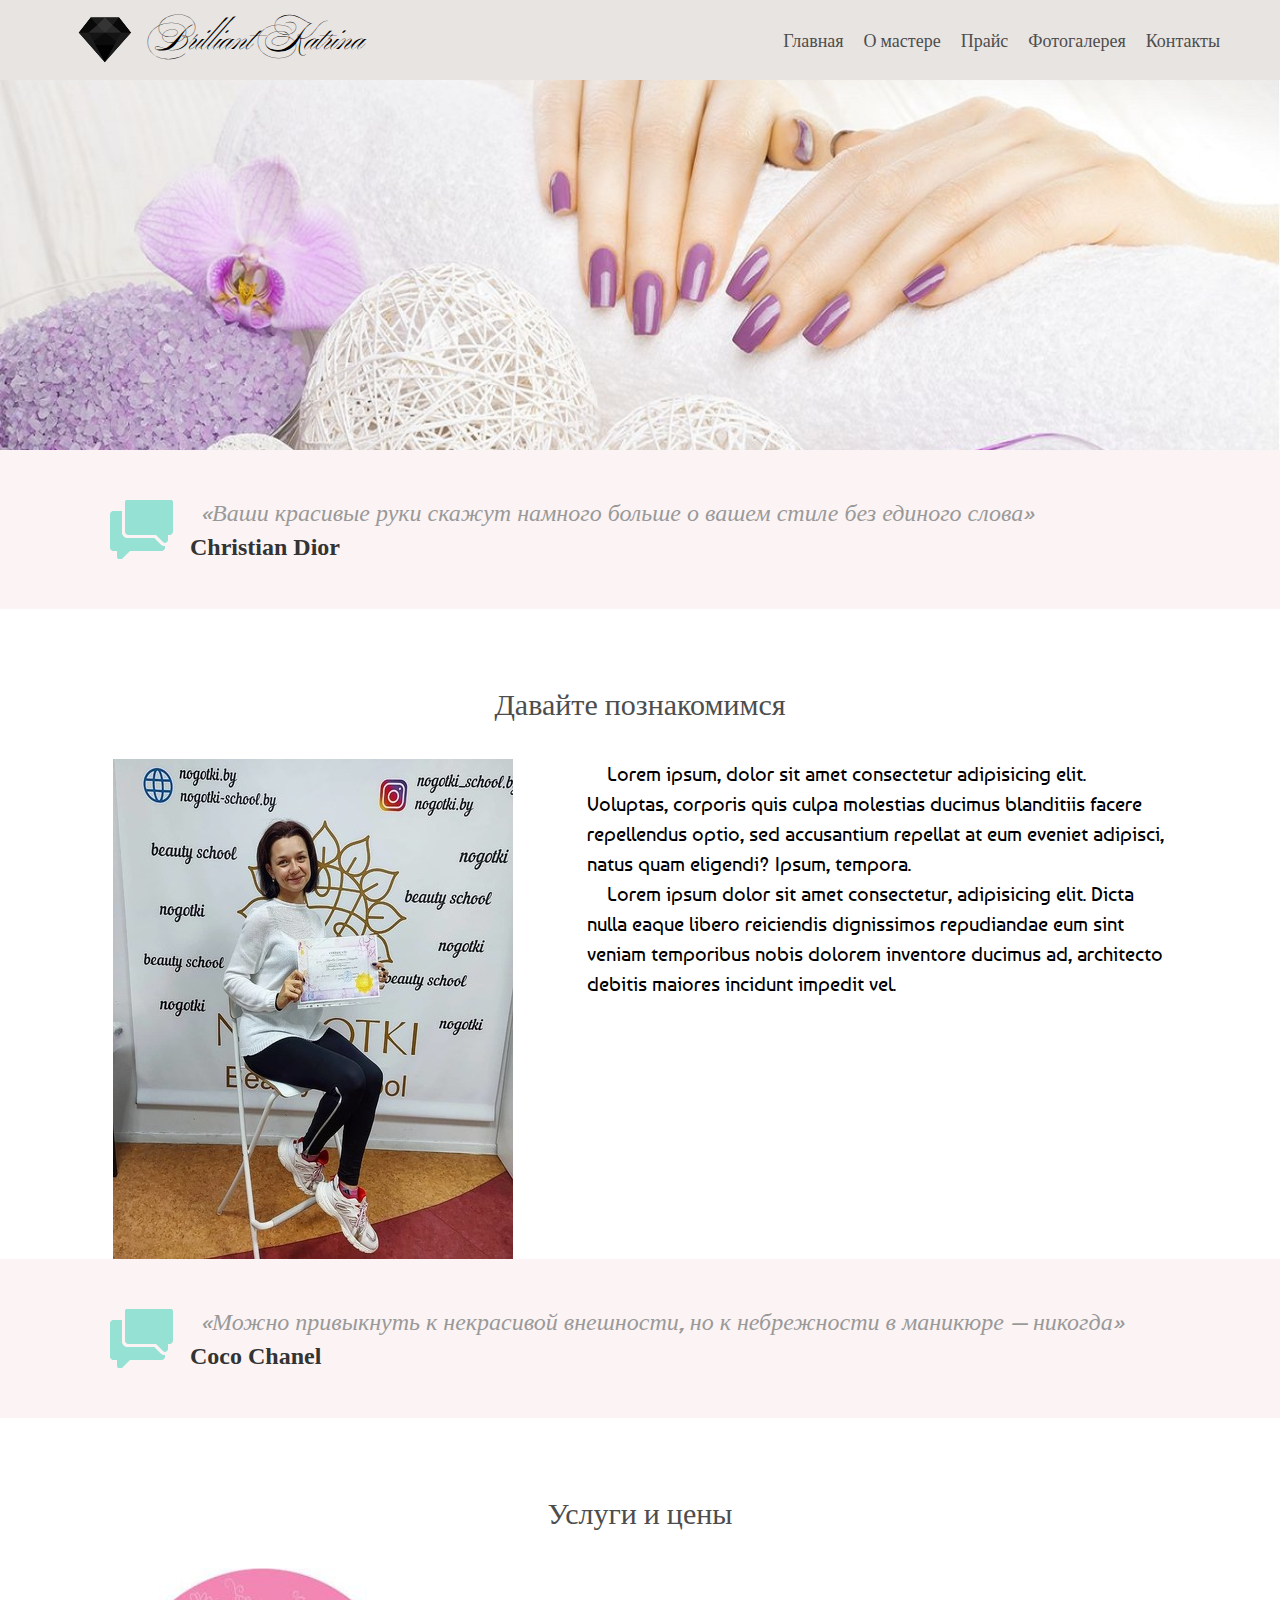
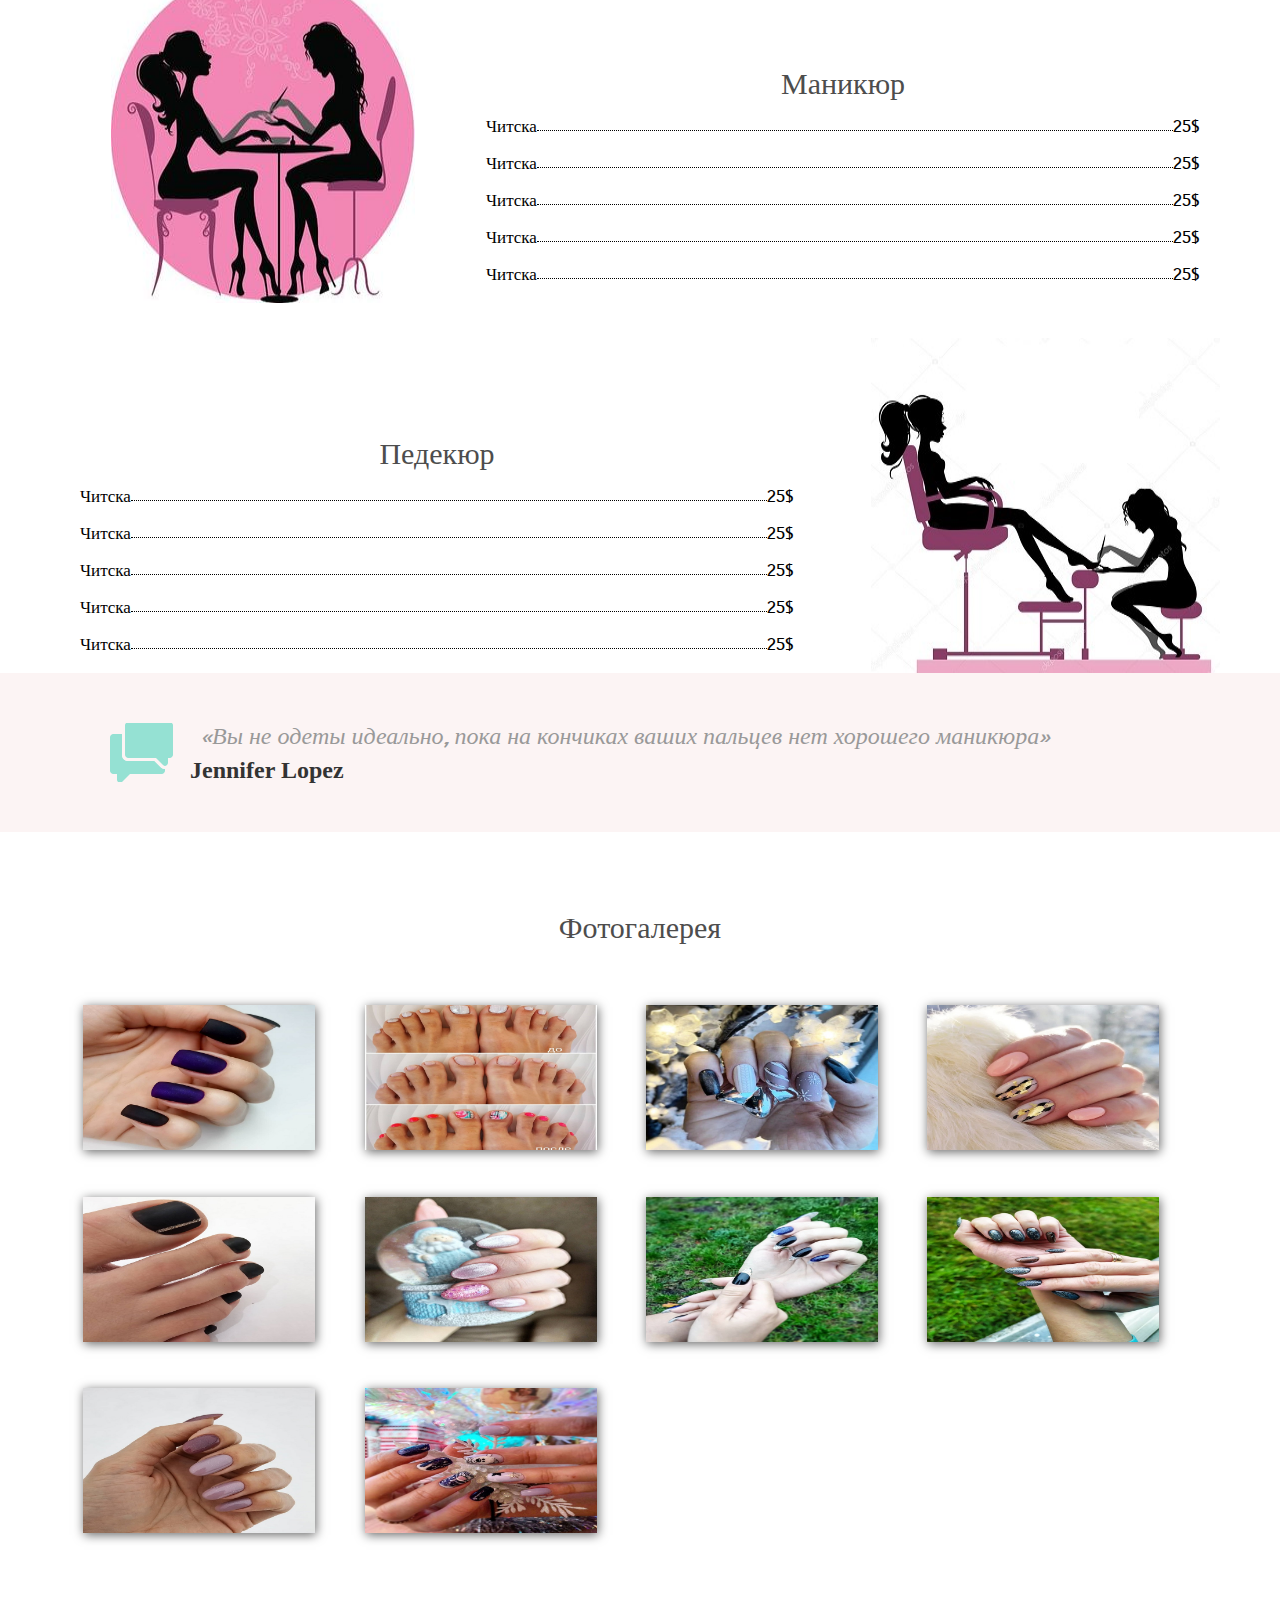
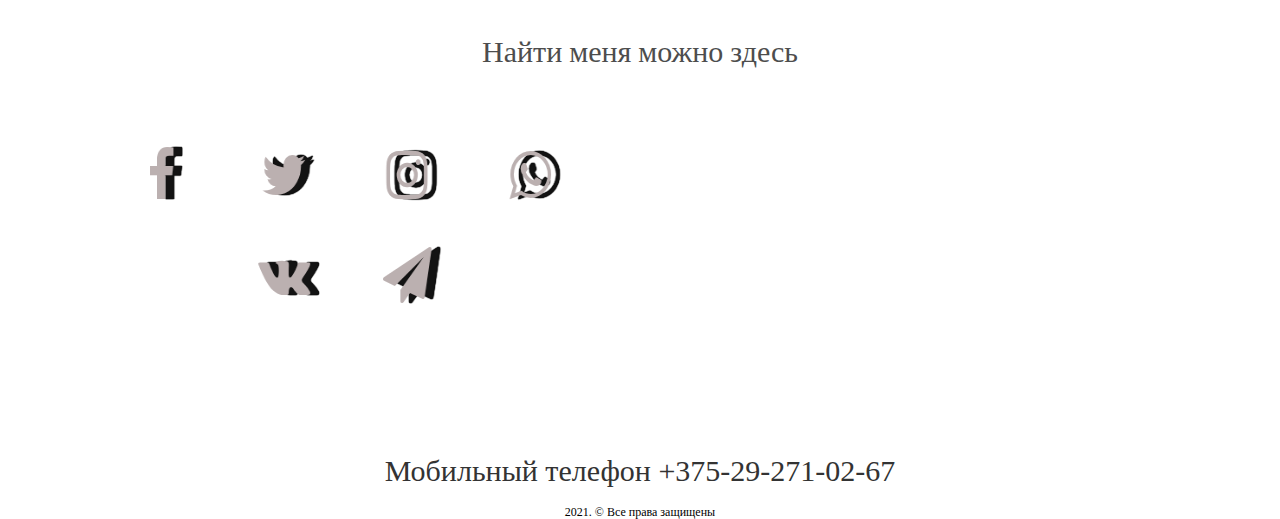
<file: web/index.html>
<!DOCTYPE html>
<html lang="ru">
<head>
    <meta charset="UTF-8">
    <meta http-equiv="X-UA-Compatible" content="IE=edge">
    <meta name="viewport" content="width=device-width, initial-scale=1.0">
    <title>Бриллиант</title>
    <link rel="stylesheet" href="./css/style.css">
    <link rel="preconnect" href="https://fonts.gstatic.com">
    <link href="https://fonts.googleapis.com/css2?family=Ballet&family=Baumans&display=swap" rel="stylesheet">
    <link href="https://maxcdn.bootstrapcdn.com/font-awesome/4.7.0/css/font-awesome.min.css" rel="stylesheet">
    
</head>
<body>
    <header class="header">
        <div class="container">
            <div class="header__body">
                <div class="row__logo">
                    <div class="logo__img">
                        <a href="" class="header__logo">
                            <img src="./img/pngegg.png" alt="">
                        </a>
                    </div>
                    <div class="logo__name">
                        <p>Brilliant Katrina</p>
                    </div>
                </div>
                <div class="header__burger">
                    <span></span>
                </div>
                <nav class="header__menu">
                    <ul class="header__list">
                        <li>
                            <a href="" class="header__link">Главная</a>
                        </li>
                        <li>
                            <a href="#inormation" class="header__link">О мастере</a>
                        </li>
                        <li>
                            <a href="#Price" class="header__link">Прайс</a>
                        </li>
                        <li>
                            <a href="#Fotogalery" class="header__link">Фотогалерея</a>
                        </li>
                        <li>
                            <a href="#Kontacts" class="header__link">Контакты</a>
                        </li>
                    </ul>
                </nav>
            </div>
        </div>
    </header>
    <div class="content">
    <!--Главная страница - в ней просто фоновая картинка-->
        <div class="main"></div>
    <!-- цитатта диор -->
        <div  class="quotes">
            <div class="container">
                <div class="row__quotes">
                    <div class="quote_text">
                        <q class="quote_dior">Ваши красивые руки скажут намного больше о вашем стиле без единого слова</q>
                        <p class="quote__avtor_dior">Christian Dior</p>
                    </div>
                </div>
            </div>
        </div>
        <!--информация о мастере -->
        <div id="inormation" class="info" >
            <div class="container">
                <h1>Давайте познакомимся</h1>
                <div class="row__info">
                    <div class="content__info__foto">
                        <img src="./img/pfotokate.x9lSx.jpg" alt="">
                    </div>
                    <div class="content__info__text">
                        <p>
                            Lorem ipsum, dolor sit amet consectetur adipisicing elit. Voluptas, corporis quis culpa molestias ducimus blanditiis facere repellendus optio, sed accusantium repellat at eum eveniet adipisci, natus quam eligendi? Ipsum, tempora.
                        </p>
                        <p>
                            Lorem ipsum dolor sit amet consectetur, adipisicing elit. Dicta nulla eaque libero reiciendis dignissimos repudiandae eum sint veniam temporibus nobis dolorem inventore ducimus ad, architecto debitis maiores incidunt impedit vel.
                        </p>
                    </div>
                </div>
            </div>
        </div>
        <!--/информация о мастере -->
        <!--цитата коко шанель-->
        <div  class="quotes">
            <div class="container">
                <div class="row__quotes">
                    <div class="quote_text">
                        <q class="quote_dior">Можно привыкнуть к некрасивой внешности, но к небрежности в маникюре — никогда</q>
                        <p class="quote__avtor_dior">Coco Chanel</p>
                    </div>
                </div>
            </div>
        </div>
        <!--/цитата коко шанель-->
        <!--Услуги с ценами-->
        <section id="Price" class="prices">
            <div class="container">
                <h1>Услуги и цены</h1>
                <div class="prices__row">
                    <div class="prices__manikure">
                        <img src="./img/manicure__price.jpg" alt="">
                        <div class="manikure__price__text">
                            <h2>Маникюр</h2>
                            <div class="price__link">
                                <span class="price__servise">Читска</span>
                                <span class="price__dotted"></span>
                                <span class="price__price">25$</span>
                            </div>
                            <div class="price__link">
                                <span class="price__servise">Читска</span>
                                <span class="price__dotted"></span>
                                <span class="price__price">25$</span>
                            </div>
                            <div class="price__link">
                                <span class="price__servise">Читска</span>
                                <span class="price__dotted"></span>
                                <span class="price__price">25$</span>
                            </div>
                            <div class="price__link">
                                <span class="price__servise">Читска</span>
                                <span class="price__dotted"></span>
                                <span class="price__price">25$</span>
                            </div>
                            <div class="price__link">
                                <span class="price__servise">Читска</span>
                                <span class="price__dotted"></span>
                                <span class="price__price">25$</span>
                            </div>
                        </div>
                    </div>
                    <!-- ////////////////// -->
                    <div class="prices__pedecure">
                        <img src="./img/pedicure__price.jpg" alt="">
                        <div class="manikure__price__text">
                            <h2>Педекюр</h2>
                            <div class="price__link">
                                <span class="price__servise">Читска</span>
                                <span class="price__dotted"></span>
                                <span class="price__price">25$</span>
                            </div>
                            <div class="price__link">
                                <span class="price__servise">Читска</span>
                                <span class="price__dotted"></span>
                                <span class="price__price">25$</span>
                            </div>
                            <div class="price__link">
                                <span class="price__servise">Читска</span>
                                <span class="price__dotted"></span>
                                <span class="price__price">25$</span>
                            </div>
                            <div class="price__link">
                                <span class="price__servise">Читска</span>
                                <span class="price__dotted"></span>
                                <span class="price__price">25$</span>
                            </div>
                            <div class="price__link">
                                <span class="price__servise">Читска</span>
                                <span class="price__dotted"></span>
                                <span class="price__price">25$</span>
                            </div>
                        </div>
                    </div>
                </div>
            </div>
        </section>
        <!--/Услуги с ценами-->
        <!--цитата j lo-->
        <div class="quotes">
            <div class="container">
                <div class="row__quotes">
                    <div class="quote_text">
                        <q class="quote_dior">Вы не одеты идеально, пока на кончиках ваших пальцев нет хорошего маникюра</q>
                        <p class="quote__avtor_dior">Jennifer Lopez</p>
                    </div>
                </div>
            </div>
        </div>
        <!--/цитата j lo-->
        <section id="Fotogalery" class="lightbox__galery">
            <div class="container">
                <h2>Фотогалерея</h2>
                <div class="row__lightbox">
                    <div class="tumbs__lightbox">
                        <a href="#img1"><img src="./img/foto1.jpg" alt="foto1"></a>
                        <a href="#img2"><img src="./img/foto2.jpg" alt="foto1"></a>
                        <a href="#img3"><img src="./img/foto3.jpg" alt="foto1"></a>
                        <a href="#img4"><img src="./img/foto4.jpg" alt="foto1"></a>
                        <a href="#img5"><img src="./img/foto5.jpg" alt="foto1"></a>
                        <a href="#img6"><img src="./img/foto6.jpg" alt="foto1"></a>
                        <a href="#img7"><img src="./img/foto7.jpg" alt="foto1"></a>
                        <a href="#img8"><img src="./img/foto8.jpg" alt="foto1"></a>
                        <a href="#img9"><img src="./img/foto9.jpg" alt="foto1"></a>
                        <a href="#img10"><img src="./img/foto10.jpg" alt="foto1"></a>
                    </div>
                    <!-- тут изображения которые скрываем -->
                    <a href="#close" class="lightbox" id="img1"><img src="./img/foto1.jpg"></a>
                    <a href="#close" class="lightbox" id="img2"><img src="./img/foto2.jpg"></a>
                    <a href="#close" class="lightbox" id="img3"><img src="./img/foto3.jpg"></a>
                    <a href="#close" class="lightbox" id="img4"><img src="./img/foto4.jpg"></a>
                    <a href="#close" class="lightbox" id="img5"><img src="./img/foto5.jpg"></a>
                    <a href="#close" class="lightbox" id="img6"><img src="./img/foto6.jpg"></a>
                    <a href="#close" class="lightbox" id="img7"><img src="./img/foto7.jpg"></a>
                    <a href="#close" class="lightbox" id="img8"><img src="./img/foto8.jpg"></a>
                    <a href="#close" class="lightbox" id="img9"><img src="./img/foto9.jpg"></a>
                    <a href="#close" class="lightbox" id="img10"><img src="./img/foto10.jpg"></a>
                </div>
            </div>
        </section>
        <section id="Kontacts" class="maps">
            <div class="container">
                <div class="kate_maps">
                    <h2>Найти меня можно здесь</h2>
                    <div class="kontaks_row">
                        <div class="contacts">
                            <ul class="socialIcons">
                                <li><a class="facebook" href="#!"><i class="fa fa-facebook"></i></a></li>
                                <li><a class="twitter" href="#!"><i class="fa fa-twitter"></i></a></li>
                                <li><a target="_blank" class="instagram" href="https://www.instagram.com/brilliant_katrina/"><i class="fa fa-instagram"></i></a>
                                </li>
                                <li><a class="youtube" href="#!"><i class="fa fa-whatsapp"></i></a></li>
                                <li><a class="youtube" href="#!"><i class="fa fa-vk"></i></a></li>
                                <li><a class="youtube" href="#!"><i class="fa fa-paper-plane"></i></a></li>

                            </ul>
                        </div>
                        <iframe
                            src="https://www.google.com/maps/embed?pb=!1m18!1m12!1m3!1d1164.2648110740345!2d26.84381785919159!3d54.2945850078837!2m3!1f0!2f0!3f0!3m2!1i1024!2i768!4f13.1!3m3!1m2!1s0x46dc745f1a7214ef%3A0x7d43bbd03d01efa!2z0LLRg9C7LiDQpC7QodC60LDRgNGL0L3RiyAzOCwgTWFsYWR6aWXEjW5h!5e0!3m2!1sen!2sby!4v1614971346069!5m2!1sen!2sby"
                            width="800" height="350" style="border:0;" allowfullscreen="" loading="lazy">
                        </iframe>
                    </div>
                </div>
            </div>
        </section>
    </div>
    <footer class="footer">
        <div class="prava">
            <p class="tel">
                Мобильный телефон <a href="tel:+372-29-271-02-67">+375-29-271-02-67</a>
            </p>
            <p>2021. &#169 Все права защищены</p>
        </div>
    </footer>
    <script src="https://code.jquery.com/jquery-3.5.1.min.js"></script>
    <script src="./js/js.js"></script>
</body>
</html>

<!-- <div class="main__quotes">
                        <q>Ваши красивые руки скажут намного больше о вашем стиле без единого слова</q>
                        <p>Christian Dior</p>
                            <q>Можно привыкнуть к некрасивой внешности, но к небрежности в маникюре — никогда</q>
                            <p>Coco Chanel</p>
                    </div>
</file>
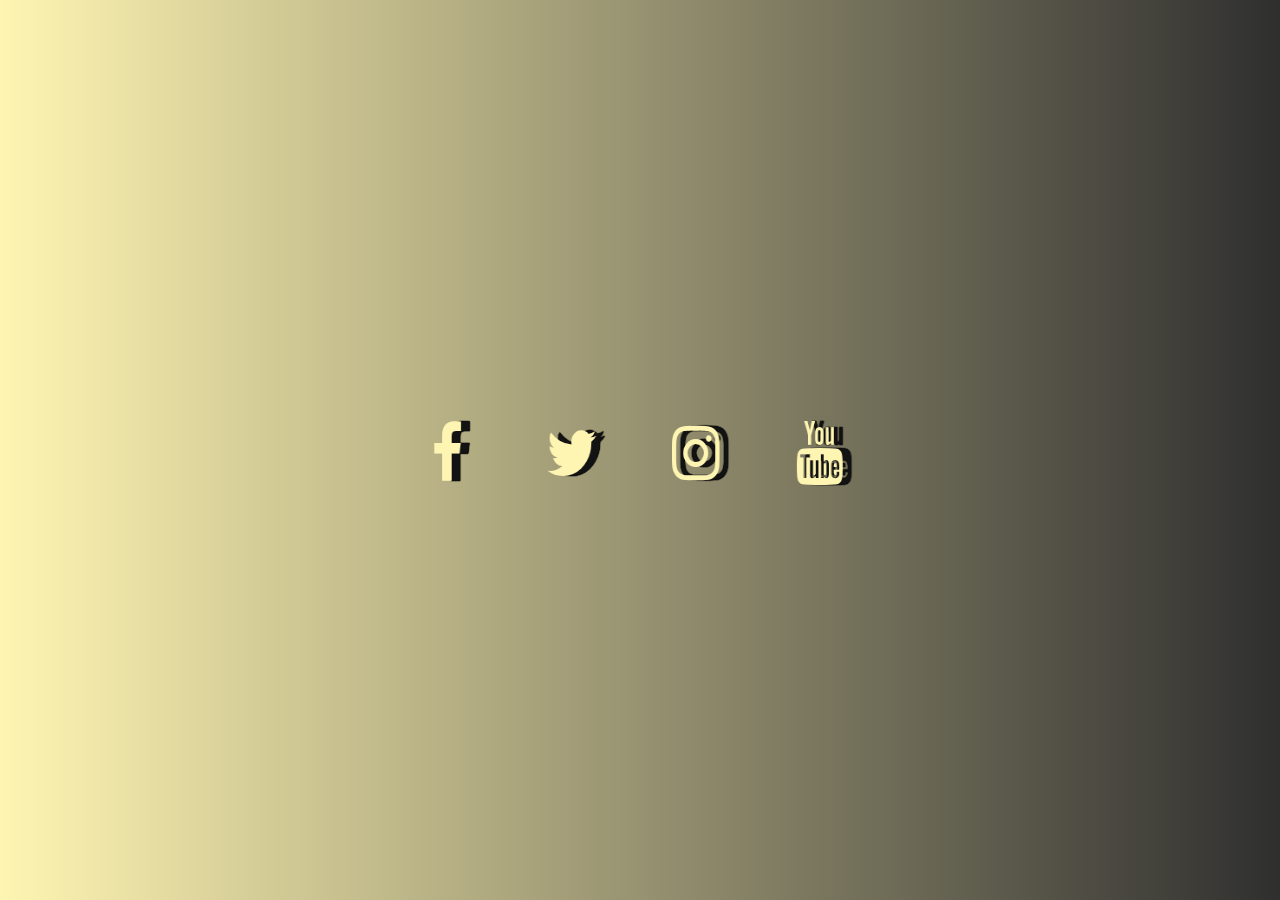
<file: web/img/soc_seti/social-media-icons-hover-effect150118/social-media-icons-hover-effect150118/index.html>
<!DOCTYPE html>
<html lang="en">
<head>
	<meta charset="UTF-8">
	<title>Social Media Icons Hover Effect</title>
	<link href="https://maxcdn.bootstrapcdn.com/font-awesome/4.7.0/css/font-awesome.min.css" rel="stylesheet">
	<link rel="stylesheet" href="css/style.css">
</head>
	<body>

		<ul class="socialIcons">
		  <li><a class="facebook" href="#!"><i class="fa fa-facebook"></i></a></li>
		  <li><a class="twitter" href="#!"><i class="fa fa-twitter"></i></a></li>
		  <li><a class="instagram" href="#!"><i class="fa fa-instagram"></i></a></li>
		  <li><a class="youtube" href="#!"><i class="fa fa-youtube"></i></a></li>
		</ul>

	</body>
</html>
</file>
<file: web/css/style.css>
* {padding: 0;margin: 0;border: 0;}
*, *:before, *:after {box-sizing: border-box;}
:focus, :active {outline: none;}
a:focus, a:active {outline: none;}
nav, footer, header, aside {display: block;}
html, body {height: 100%;width: 100%;font-size: 100%;line-height: 1;font-size: 14px;-ms-text-size-adjust: 100%;-moz-text-size-adjust: 100%;-webkit-text-size-adjust: 100%;}
input, button, textarea {font-family: inherit;}
input::-ms-clear {display: none;}
button {cursor: pointer;}
button::-moz-focus-inner {padding: 0;border: 0;}
a, a:visited {text-decoration: none;}
a:hover {text-decoration: none;}
ul li {list-style: none;}
img {vertical-align: top;}
h1, h2, h3, h4, h5, h6 {font-size: inherit;font-weight: 400;}
/* font-family: 'Baumans', cursive; */
/*style NULL*/
/* стили для header ************************************************************************************************* */
.header {
  position: fixed;
  width: 100%;
  top: 0;
  left: 0;
  z-index: 50;
}
header:before{
  content: "";
  position: absolute;
  top: 0;
  left: 0;
  width: 100%;
  height: 100%;
  background-color: rgb(232, 228, 225);
  z-index: 2;
}
.container { 
  max-width: 1180px;
  margin: 0px auto;
  padding: 0px 10px;
}
.header__body {
  position: relative;

  display: flex;
  justify-content: space-between;
  height: 80px;
  align-items: center;
 }
.header__logo {
  flex: 0 0 60px;
  position: relative;
  z-index: 3;
 }
 .row__logo{
   display: flex;
   z-index: 3;
 }
 .logo__name{
  font-size: 36px;
  font-family: 'Ballet', cursive;
  text-align: center;
  margin-top: 25px;
 }
.header__logo img{
  display: block;
}
.header__burger { }
.header__menu { }
.header__list {
  display: flex;
  position: relative;
  z-index: 2;
 }
.header__list li{
  list-style: none;
  margin-left: 20px;
  font-family: 'Baumans', cursive;
}
.header__link {
  color: #4d4d4d;
  font-size: 18px;
  /* text-transform: uppercase; */
 }
 .header__link:hover {
  padding-bottom: 4px;
  border-bottom: 2px solid #000 ;
  color: #000;
  font-size: 16px;
  transition: all 0.4s ease 0s;
  font-weight: bold;
}

@media (max-width:1000px){          /*стили под маленький экран менюшки*/
  body.lock{
    overflow: hidden; 
  }
  .header__body {
    height: 50px;
  }
  .header__logo{
    flex: 0 0 40px;
  }
  .logo__name{
    font-size: 25px;
    margin-top: 35px;
  }
  .header__burger {
    display: block;
    position: relative;
    width: 30px;
    height: 20px;
    position: relative;
    z-index: 3;
  }
  .header__burger span{
    position: absolute;
    background-color: #4d4d4d;
    left: 0;
    width: 100%;
    height: 2px;
    top: 9px;
    transition: all 0.3s ease 0s;

  }
  .header__burger:before,
  .header__burger:after{
    content: '';
    background-color: #4d4d4d;
    position: absolute;
    width: 100%;
    height: 2px;
    left: 0;
    transition: all 0.3s ease 0s;
  }
  .header__burger:before{
    top: 0;
  }
  .header__burger:after{
    bottom: 0;
  }
  .header__burger.active span{
    transform: scale(0);
  }
  .header__burger.active:before{
    transform: rotate(45deg);
    top: 9px;
  }
    .header__burger.active:after{
    transform: rotate(-45deg);
    bottom: 9px;
  }
  .header__menu{
    position: fixed;
    top: -100%;
    left: 0;
    width: 100%;
    height: 100%;
    background-color: #f8f8f8;
    padding: 70px 10px 20px 10px;
    transition: all 0.3s ease 0s;
    overflow: auto;
  }
  .header__menu.active{
    top: 0;

  }
  .header__list{
    display: block;
  }
  .header__list li {
    margin: 0 0 20px 0;
  }
}
@media (max-width:767px){ /*для телефона запрос*/
  .content{
    padding:70px 0 0 0;
  }
}
/* Закончили header ******************************************************************************************* */

.content {
  font-family: 'Baumans', cursive;
 }
.main {
  width: 100%;
  height: 100%;
  padding-top: 100px;
  background: url(../fons/fons__main.jpg) 0 0/cover no-repeat;
  height: 450px;
 }


@media (max-width:767px) {
  .main{
    height: 100%;
    width: 100%;
  }                   /* главаная страница на телефоне */
}

/* конец клавной страницы********************************************************* */
/* цитата Диор */
.quotes {
  padding: 50px 100px;
  background-color: #fcf4f4;

}
.row__quotes{
  text-align: center;
}

.quote_dior{
font-size: 24px;
line-height: 25px;
font-weight: 300;
font-style: italic;
color: #999;
padding-left: 10px;
}
.quote_text {
  background: url(../img/speech_4_508.png) left no-repeat ;
  text-align: left;
  padding-left: 80px;
  
}
.quote__avtor_dior{
  font-size: 24px;
  font-weight: 600;
  color: #333;
  font-family: cursive;
  padding-top: 10px;
}
/* щас буду делать info////////////////////////////////////////////////////////////////////// */
.info { }
.info h1 {
  font-size: 30px;
  font-family: 'Baumans', cursive;
  padding: 80px 0 0 0;
  text-align: center;
  color: #4d4d4d;
}
.container {
 }

.row__info {
  padding-top: 40px;
  display: flex;
  justify-content:space-evenly;
 }
.content__info__foto { }
.content__info__text {
  width: 600px;
  height: 500px;
  text-indent: 20px;
  padding-left: 20px;
 }
.content__info__text p {
  font-size: 20px;
  font-family: 'Baumans', cursive;
  line-height: 30px;
}
/* info //////////////////////////////////////////////////////////////////////////// */

/* услуги и цуы ,........................................................................ */
.prices {
 }
 .prices h1 {
  font-size: 30px;
  font-family: 'Baumans', cursive;
  padding: 80px 0 0 0;
  text-align: center;
  color: #4d4d4d;
 }
.container { }
.prices__row {
  padding-top: 40px;
  display: flex;
  flex-wrap: wrap; 
}
.prices__manikure {
  display: flex;
  justify-content: space-between;
  width: 100%;
 }
 .prices__manikure img{
   display: block;
   margin: 0 auto;
 }
.manikure__price__text {
  display: block;
  width: 65%;
  padding: 20px;
 }
 .manikure__price__text h2 {
  font-size: 30px;
  font-family: 'Baumans', cursive;
  padding: 80px 0 0 0;
  text-align: center;
  color: #4d4d4d;
 }
.price__servise {
  font-size: 17px;
 }
.price__dotted { 
  flex: 1;
  height: 13px;
  border-bottom: 1px dotted #000;
}
.price__price {
  font-size: 17px;
 }
.price__link{
  display: flex;
  padding: 20px 0 0 0;
 }


 /* //////////////////////////////////////////////////////// */
.prices__pedecure {
  display: flex;
  flex-direction: row-reverse;
  justify-content: space-between;
  margin-top: 35px;
  width: 100%;
 }
 .prices__pedecure img {}
 
/* /услуги и цены ,........................................................................ */
/* цитата от j lo........................................................................... */
/* фотогалерея.................................................................................. */
.row__lightbox { 
    display: flex;
    justify-content: center;
    margin-top: 40px;
}
a img {
  border: none; /* убираем рамку */
}
.lightbox {
/** определяем базовый стиль lightbox */
  position: fixed;
  overflow: hidden;
  z-index: 9999;
  width: 0;
  height: 0;
  text-align: center;
  top: 0;
  left: 0;
  background: rgba(0,0,0,0.8);
}
.lightbox img {
/** базовый стиль изображений lightbox*/
  width: 95%;
  max-width: 800px;
  height: auto;
  margin: 5% auto;
/** полная прозрачность изначально */
  opacity: 0;
  border: 1px solid #4D4D4D;
/** тени у картинок - это по желанию */
  -moz-box-shadow: 0px 0px 10px rgba(0, 0, 0, 0.8);
  -webkit-box-shadow: 0px 0px 10px rgba(0, 0, 0, 0.8);
  box-shadow: 0px 0px 10px rgba(0, 0, 0, 0.8);
/* трансформация прозрачности при открытии  */
  -webkit-transition: opacity 500ms ease-in;
  -moz-transition: opacity 500ms ease-in;
  transition: opacity 500ms ease-in;  
}
.lightbox:target {
/** активируем lightbox при нажатии */
  width: auto;
  height: auto;
  bottom: 0;
  right: 0;
/** удаляем контур по умолчанию */
  outline: none;
}
.lightbox:target img {
/** делаем элемент непрозрачным  */
opacity: 1;
}
/** стиль миниатюр для демо-страницы */
.tumbs__lightbox img{
  width: 20%;
  margin:2%;
  box-shadow: 1px 2px 10px rgba(0, 0, 0, 0.6);
  -webkit-box-shadow: 1px 2px 10px rgba(0, 0, 0, 0.6);
  -moz-box-shadow: 1px 2px 10px rgba(0, 0, 0, 0.6);
}
.tumbs__lightbox img:hover{
    opacity: 0.8;
    box-shadow: 10px 15px 10px rgba(0, 0, 0, 0.6);
    -webkit-box-shadow: 10px 15px 10px rgba(0, 0, 0, 0.6);
    -moz-box-shadow: 10px 15px 10px rgba(0, 0, 0, 0.6);
}
/* фотогалерея название */
.lightbox__galery h2 {
  font-size: 30px;
  font-family: 'Baumans', cursive;
  padding: 80px 0 0 0;
  text-align: center;
  color: #4d4d4d;
}
/* /фотогалерея название */
/* /фотогалерея.................................................................................. */
/* найти меня можно сдесь.............................................................................. */
/* footer .maps {
  background: linear-gradient(-90deg, #ecafaf, #fff5b2);
} */
.kate_maps h2 {
  font-size: 30px;
  font-family: 'Baumans', cursive;
  padding: 80px 0 0 0;
  text-align: center;
  color: #4d4d4d;
}
.kate_maps {
  text-align: center;  
}
/* /найти меня можно сдесь.............................................................................. */


.socialIcons {
  padding: 40px;
  margin: 0;
  list-style: none;
  display: inline-block;
  width: 100%;
  top: 0;
  right: 0;
  bottom: 0;
  left: 0;
  margin: auto;
  height: 90px;
  text-align: center;
}
.socialIcons li {
  display: inline-block;
  margin: auto 10px;
}
.socialIcons li a {
  text-align: center;
  display: inline-block;
  font-size: 4rem;
  height: 100px;
  width: 100px;
  line-height: 100px;
  color: rgb(187, 176, 176);
  /* color: #fff5b2; */
  transition: all .5s ease;
  transform-origin: left;
  transform: rotateY(-30deg);
  text-shadow: 10px 0px 1px #131313, 10px 0px 1px #070707, 10px 0px 1px black, 10px 0px 1px black;
}
.socialIcons li a:hover {
  color: #202020;
  transform: rotate(0deg);
  text-shadow: 0px 0px 1px #131313, 0px 0px 1px #070707, 0px 0px 1px black, 0px 0px 1px black;
}
.prava {
  font-size: 12px;
  font-family: serif;
  text-align: center;
}
.kontaks_row {
  display: flex;
  padding-top: 20px;
}
.tel {
  text-decoration: none;
  font-size: 30px;
  font-family: cursive;
  color: #333;
  padding: 20px;
}
.tel a{
  color: #333;
}
.tel a:hover {
  color: red;
  font-size: 45px;
  transition: all .5s ease;
}
</file>
<file: web/img/soc_seti/social-media-icons-hover-effect150118/social-media-icons-hover-effect150118/css/style.css>
body {
  background: linear-gradient(-90deg, #2f2f2f, #fff5b2);
}

.socialIcons {
  padding: 0;
  margin: 0;
  list-style: none;
  display: inline-block;
  position: fixed;
  top: 0;
  right: 0;
  bottom: 0;
  left: 0;
  margin: auto;
  height: 90px;
  text-align: center;
}
.socialIcons li {
  display: inline-block;
  margin: auto 10px;
}
.socialIcons li a {
  text-align: center;
  display: inline-block;
  font-size: 4rem;
  height: 100px;
  width: 100px;
  line-height: 100px;
  color: #fff5b2;
  transition: all .5s ease;
  transform-origin: left;
  transform: rotateY(-30deg);
  text-shadow: 10px 0px 1px #131313, 10px 0px 1px #070707, 10px 0px 1px black, 10px 0px 1px black;
}
.socialIcons li a:hover {
  color: #202020;
  transform: rotate(0deg);
  text-shadow: 0px 0px 1px #131313, 0px 0px 1px #070707, 0px 0px 1px black, 0px 0px 1px black;
}
</file>
